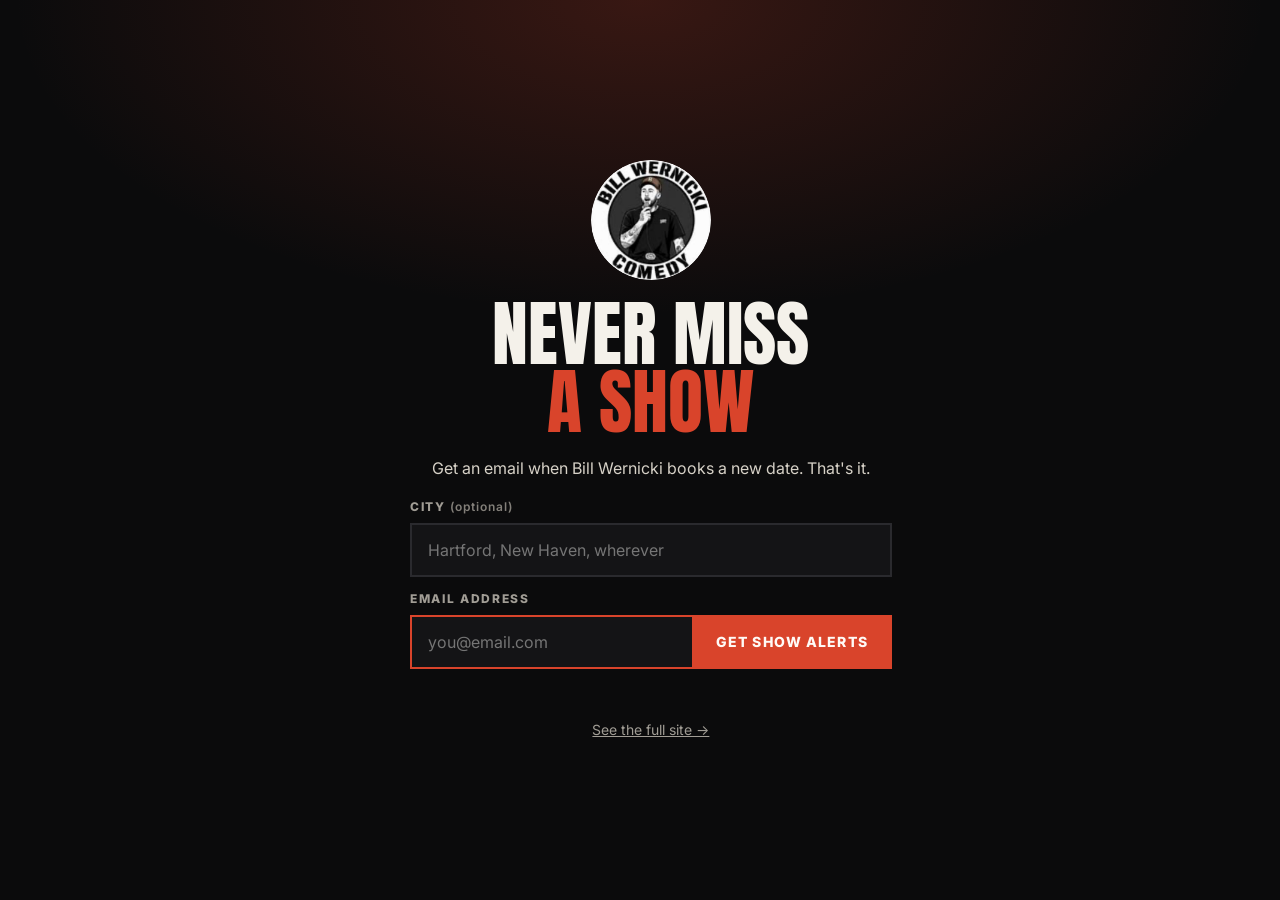
<file: join/index.html>
<!doctype html>
<html lang="en">
<head>
  <meta charset="utf-8">
  <meta name="viewport" content="width=device-width, initial-scale=1">
  <title>Join the list | Bill Wernicki Comedy</title>
  <meta name="description" content="Get an email when Bill Wernicki books a new show.">
  <meta property="og:title" content="Join the list | Bill Wernicki Comedy">
  <meta property="og:description" content="Get an email when Bill Wernicki books a new show.">
  <meta property="og:image" content="https://billwernickicomedy.com/img/bill-comix.jpg">
  <meta property="og:url" content="https://billwernickicomedy.com/join/">
  <link rel="canonical" href="https://billwernickicomedy.com/join/">
  <meta name="theme-color" content="#0b0b0c">
  <link rel="icon" type="image/png" href="../img/bill-wernicki-logo.png">
  <link rel="apple-touch-icon" href="../img/bill-wernicki-logo.png">
  <link rel="preconnect" href="https://fonts.googleapis.com">
  <link rel="preconnect" href="https://fonts.gstatic.com" crossorigin>
  <link href="https://fonts.googleapis.com/css2?family=Anton&family=Inter:wght@400;500;600;800&display=swap" rel="stylesheet">
  <link rel="stylesheet" href="../styles.css?v=35">
</head>
<body>
  <main class="join-page">
    <div class="join-page__card" data-confirm>
      <img class="join-page__logo" src="../img/bill-wernicki-logo.png" alt="Bill Wernicki Comedy logo" width="120" height="120">
      <h1>Never miss<br><span>a show</span></h1>
      <p>Get an email when Bill Wernicki books a new date. That's it.</p>
      <form class="signup" data-signup novalidate>
        <label class="signup__label" for="signup-city">City <span class="signup__opt">(optional)</span></label>
        <input class="signup__city" id="signup-city" name="city" type="text" autocomplete="address-level2" placeholder="Hartford, New Haven, wherever">
        <label class="signup__label" for="signup-email">Email address</label>
        <div class="signup__row">
          <input id="signup-email" type="email" required autocomplete="email" placeholder="you@email.com" autofocus>
          <button class="btn btn--primary" type="submit">Get show alerts</button>
        </div>
        <p class="signup__msg" role="status"></p>
      </form>
      <a class="join-page__back" href="../">See the full site →</a>
    </div>
  </main>
  <script src="../content.js?v=29"></script>
  <script src="../signup.js?v=10"></script>
</body>
</html>
</file>
<file: styles.css>
:root {
  --bg: #0b0b0c;
  --bg-2: #141416;
  --line: #2a2a2e;
  --text: #f4f1ea;
  --muted: #a19d95;
  --accent: #d9442b;        /* Comix brick red */
  --accent-rgb: 217,68,43;
  --accent-hover: #e8573d;
  --accent-deep: #b3331c;    /* darker red for big blocks behind white text */
  --accent-ink: #fffaf6;
  --accent-sub: #ffd9cf;
  --card-from: #22130f;
  --card-line: #4a2a22;
  --red: #e5402a;
  --display: "Anton", "Impact", "Arial Narrow Bold", sans-serif;
  --body: "Inter", system-ui, -apple-system, "Segoe UI", sans-serif;
  --gutter: clamp(16px, 4vw, 48px);
  --max: 1200px;
  color-scheme: dark;
}

* { box-sizing: border-box; }
html { scroll-behavior: smooth; scroll-padding-top: 72px; }
body {
  margin: 0;
  background: var(--bg);
  color: var(--text);
  font: 400 16px/1.55 var(--body);
  -webkit-font-smoothing: antialiased;
  overflow-x: hidden;
}
img { max-width: 100%; display: block; }
a { color: inherit; }
h1, h2, h3 { margin: 0; }

.skip { position: absolute; left: -999px; top: 8px; background: var(--accent); color: var(--accent-ink); padding: 8px 12px; z-index: 100; }
.skip:focus { left: 8px; }

/* ---------- Buttons ---------- */
.btn {
  display: inline-flex; align-items: center; justify-content: center; gap: 8px;
  min-height: 46px; padding: 0 22px;
  font: 800 14px/1 var(--body); letter-spacing: .08em; text-transform: uppercase;
  border: 2px solid transparent; border-radius: 0; cursor: pointer; text-decoration: none;
  transition: transform .15s ease, background .15s ease, color .15s ease, border-color .15s ease;
}
.btn:active { transform: translateY(1px); }
.btn--primary { background: var(--accent); color: var(--accent-ink); }
.btn--primary:hover { background: var(--accent-hover); }
.btn--ghost { background: transparent; color: var(--text); border-color: var(--text); }
.btn--ghost:hover { background: var(--text); color: var(--bg); }
.btn--sm { min-height: 38px; padding: 0 14px; font-size: 12px; }
.btn[aria-disabled="true"] { opacity: .45; pointer-events: none; }
:focus-visible { outline: 2px solid var(--accent); outline-offset: 3px; }

/* ---------- Nav ---------- */
.nav {
  position: fixed; inset: 0 0 auto 0; z-index: 50;
  display: flex; align-items: center; justify-content: space-between;
  height: 64px; padding: 0 var(--gutter);
  background: linear-gradient(to bottom, rgba(11,11,12,.85), rgba(11,11,12,0));
  transition: background .25s ease;
}
.nav.is-solid { background: rgba(11,11,12,.94); backdrop-filter: blur(8px); border-bottom: 1px solid var(--line); }
.nav__logo { display: inline-flex; align-items: center; gap: 12px; font: 400 26px/1 var(--display); letter-spacing: .03em; text-decoration: none; }
.nav__logo img { width: 42px; height: 42px; }
.nav__logo img, .fancard__brand img, .footer__name img { border-radius: 50%; flex: none; }
.nav__links { display: flex; gap: 28px; align-items: center; }
.nav__links a {
  font: 800 14px/1 var(--body); letter-spacing: .1em; text-transform: uppercase; text-decoration: none;
  padding: 8px 0; border-bottom: 2px solid transparent;
}
.nav__links a:hover, .nav__links a.is-active { border-color: var(--accent); }
.nav__links .nav__cta { background: var(--accent); color: var(--accent-ink); padding: 10px 16px; border: 0; }
.nav__toggle { display: none; }
@media (max-width: 420px) { .nav__logo { font-size: 21px; gap: 9px; } .nav__logo img { width: 34px; height: 34px; } }

@media (max-width: 820px) {
  .nav__toggle {
    display: grid; place-content: center; gap: 6px;
    width: 44px; height: 44px; background: none; border: 0; cursor: pointer; padding: 0;
  }
  .nav__toggle span { width: 26px; height: 2px; background: var(--text); transition: transform .2s ease; }
  .nav__toggle[aria-expanded="true"] span:first-child { transform: translateY(4px) rotate(45deg); }
  .nav__toggle[aria-expanded="true"] span:last-child { transform: translateY(-4px) rotate(-45deg); }
  .nav__links {
    position: fixed; inset: 64px 0 auto 0; flex-direction: column; align-items: stretch; gap: 0;
    background: var(--bg); border-bottom: 1px solid var(--line);
    padding: 8px var(--gutter) 20px;
    transform: translateY(-8px); opacity: 0; visibility: hidden; transition: all .2s ease;
  }
  .nav__links.is-open { transform: none; opacity: 1; visibility: visible; }
  .nav__links a { font: 400 30px/1 var(--display); letter-spacing: .03em; padding: 14px 0; border-bottom: 1px solid var(--line); }
  .nav__links .nav__cta { margin-top: 16px; text-align: center; padding: 16px; font: 800 14px/1 var(--body); letter-spacing: .1em; }
}

/* ---------- Hero ---------- */
.hero {
  position: relative; min-height: 100vh; min-height: 100svh;
  display: flex; align-items: flex-end;
  padding: 120px var(--gutter) clamp(40px, 8vh, 96px);
  isolation: isolate; overflow: hidden;
}
.hero__media { position: absolute; inset: 0; z-index: -1; overflow: hidden; }
.hero__media img {
  width: 100%; height: 100%; object-fit: cover; object-position: 58% 40%;
  filter: grayscale(.3) contrast(1.1) brightness(.85);
  transform: scale(1.04);
  animation: heroIn 1.6s ease-out both;
}
.hero__media::after {
  content: ""; position: absolute; inset: 0;
  background:
    radial-gradient(60% 55% at 50% 42%, rgba(var(--accent-rgb),.20), transparent 70%),
    linear-gradient(to right, rgba(11,11,12,.72) 0%, rgba(11,11,12,.38) 45%, rgba(11,11,12,0) 80%),
    linear-gradient(to top, var(--bg) 2%, rgba(11,11,12,.5) 40%, rgba(11,11,12,.12) 70%, rgba(11,11,12,.65));
}
@media (min-width: 900px) {
  .hero__media { left: 40%; }
  .hero__media img { object-position: 60% 35%; }
  .hero__media::after {
    background:
      radial-gradient(45% 60% at 50% 40%, rgba(var(--accent-rgb),.18), transparent 70%),
      linear-gradient(to right, var(--bg) 0%, rgba(11,11,12,.6) 18%, rgba(11,11,12,0) 45%),
      linear-gradient(to top, var(--bg) 0%, rgba(11,11,12,0) 35%, rgba(11,11,12,0) 80%, rgba(11,11,12,.6));
  }
  .eyebrow::before { content: ""; width: 28px; height: 3px; background: var(--accent); }
}
@keyframes heroIn { from { transform: scale(1.12); opacity: 0; } to { transform: scale(1.04); opacity: 1; } }

.hero__content { width: 100%; margin: 0; }  /* lines up with the nav logo, not the centered column */
.eyebrow {
  display: flex; align-items: center; gap: 10px;
  margin: 0 0 12px; color: var(--text); text-shadow: 0 1px 12px rgba(0,0,0,.8);
  font: 800 13px/1 var(--body); letter-spacing: .3em; text-transform: uppercase;
}
/* Hero lockup: --lockup is the width of WERNICKI; COMEDY is scaled up
   (not letter-spaced) to land on exactly the same width (Anton metrics). */
.hero__title {
  --lockup: min(calc(100vw - 2 * var(--gutter)), 520px);
  width: fit-content; margin: 0;
  font: 400 calc(var(--lockup) / 3.5)/.92 var(--display);
  text-transform: uppercase; letter-spacing: 0;
  text-shadow: 0 6px 40px rgba(0,0,0,.5);
}
.hero__title > span { display: block; }
.hero__title .hero__comedy { color: var(--accent); font-size: 1.144em; letter-spacing: 0; padding-top: .02em; line-height: .88; }
@media (min-width: 900px) { .hero__title { --lockup: clamp(400px, 32vw, 560px); } }
.hero__tag { max-width: 34ch; margin: 20px 0 28px; font-size: clamp(16px, 2vw, 20px); color: #dcd7cd; }
.hero__actions { display: flex; flex-wrap: wrap; gap: 12px; }

.hero__next {
  position: absolute; right: var(--gutter); bottom: clamp(40px, 8vh, 96px);
  display: grid; gap: 4px; padding: 16px 20px; max-width: 280px;
  background: rgba(11,11,12,.7); border: 1px solid var(--line); border-left: 3px solid var(--accent);
  text-decoration: none; backdrop-filter: blur(6px);
}
.hero__next:hover { border-color: var(--accent); }
.hero__next[hidden] { display: none; }
.hero__next-label { font: 800 11px/1 var(--body); letter-spacing: .2em; text-transform: uppercase; color: var(--accent); }
.hero__next-body { font: 400 22px/1.15 var(--display); letter-spacing: .02em; text-transform: uppercase; }
@media (max-width: 960px) { .hero__next { display: none !important; } }

/* ---------- Scrolling dates ---------- */
.marquee {
  background: var(--accent-deep); color: var(--accent-ink); overflow: hidden;
  -webkit-user-select: none; user-select: none; -webkit-touch-callout: none; pointer-events: none;
}
.marquee__track { display: flex; width: max-content; will-change: transform; }
.marquee__group { display: flex; flex: none; }
.marquee__group span {
  display: flex; align-items: center; padding: 12px 0;
  font: 400 20px/1 var(--display); letter-spacing: .05em; text-transform: uppercase; white-space: nowrap;
}
.marquee__group span::after { content: ""; width: 6px; height: 6px; margin: 0 22px; border-radius: 50%; background: currentColor; opacity: .6; }
@media (max-width: 600px) {
  .marquee__group span { font-size: 15px; padding: 10px 0; }
  .marquee__group span::after { margin: 0 14px; width: 5px; height: 5px; }
}

@media (prefers-reduced-motion: reduce) {
  .hero__media img { animation: none; }
  html { scroll-behavior: auto; }
}

/* ---------- Sections ---------- */
.section { padding: clamp(64px, 10vw, 120px) var(--gutter); }
.section > * { max-width: var(--max); margin-left: auto; margin-right: auto; }
.section--alt { background: var(--bg-2); border-block: 1px solid var(--line); }
.section__head { display: flex; flex-wrap: wrap; align-items: baseline; justify-content: space-between; gap: 8px 24px; margin-bottom: 40px; }
.section__title { font: 400 clamp(52px, 9vw, 112px)/.9 var(--display); text-transform: uppercase; }
.section__sub { margin: 0; color: var(--muted); max-width: 44ch; }

/* ---------- Shows ---------- */
.shows { list-style: none; margin: 0 auto; padding: 0; border-top: 1px solid var(--line); }
.show {
  display: grid; grid-template-columns: 96px 1fr auto; gap: 24px; align-items: center;
  padding: 22px 0; border-bottom: 1px solid var(--line);
  transition: background .15s ease, padding .15s ease;
}
.show:hover { background: rgba(255,255,255,.03); }
/* Next show: a small "Next up" tag, plus a red pulse when a link lands on it */
.show--next { position: relative; scroll-margin-top: 160px; }
.show__nextup {
  display: inline-block; vertical-align: middle; margin-right: 10px; padding: 4px 8px 3px;
  background: var(--accent); color: var(--accent-ink);
  font: 800 11px/1 var(--body); letter-spacing: .14em; text-transform: uppercase;
}
.show--next::before, .show--next::after { content: ""; position: absolute; pointer-events: none; opacity: 0; }
.show--next::before { left: -14px; top: 10px; bottom: 10px; width: 3px; background: var(--accent); transform: scaleY(0); }
.show--next::after { inset: 0 -14px; background: linear-gradient(to right, rgba(var(--accent-rgb), .22), rgba(var(--accent-rgb), 0) 70%); }
.show--next.is-flash::before { animation: nextBar 2.2s ease-out both; }
.show--next.is-flash::after { animation: nextGlow 2.2s ease-out both; }
@keyframes nextBar { 0% { opacity: 1; transform: scaleY(0); } 20% { transform: scaleY(1); } 75% { opacity: 1; transform: scaleY(1); } 100% { opacity: 0; transform: scaleY(1); } }
@keyframes nextGlow { 0% { opacity: 0; } 15% { opacity: 1; } 35% { opacity: .55; } 50% { opacity: 1; } 100% { opacity: 0; } }
@media (prefers-reduced-motion: reduce) {
  .show--next.is-flash::before { animation: none; opacity: 1; transform: none; }
  .show--next.is-flash::after { animation: none; opacity: .7; }
}
.show__date { display: grid; justify-items: start; line-height: 1; }
.show__mon { font: 800 13px/1 var(--body); letter-spacing: .2em; text-transform: uppercase; color: var(--accent); }
.show__day { font: 400 52px/1 var(--display); }
.show__dow { font: 600 12px/1 var(--body); letter-spacing: .15em; text-transform: uppercase; color: var(--muted); margin-top: 4px; }
.show__venue { font: 400 clamp(22px, 3vw, 30px)/1.1 var(--display); text-transform: uppercase; letter-spacing: .02em; }
.show__meta { color: var(--muted); font-size: 15px; margin-top: 4px; }
.show__note {
  display: inline-block; margin-left: 8px; padding: 3px 8px; vertical-align: 2px;
  font: 800 10px/1 var(--body); letter-spacing: .15em; text-transform: uppercase;
  border: 1px solid var(--accent); color: var(--accent);
}
.show__cta { display: flex; flex-wrap: wrap; gap: 8px; }
.shows__empty { padding: 32px 0; color: var(--muted); border-bottom: 1px solid var(--line); }

@media (max-width: 640px) {
  .show { grid-template-columns: 64px 1fr; gap: 6px 16px; }
  .show__day { font-size: 40px; }
  .show__cta { grid-column: 2; margin-top: 8px; }
}

.past { margin-top: 40px; }
.past summary {
  cursor: pointer; list-style: none; padding: 14px 0;
  font: 800 13px/1.4 var(--body); letter-spacing: .15em; text-transform: uppercase;
}
.past summary::-webkit-details-marker { display: none; }
.past summary::before { content: "+"; display: inline-block; width: 22px; color: var(--accent); font-size: 18px; }
.past[open] summary::before { content: "–"; }
.past__hint { color: var(--muted); font-weight: 500; letter-spacing: .02em; text-transform: none; }
.shows--past .show__venue { font-size: clamp(18px, 2.4vw, 24px); }
.shows--past .show__day { font-size: 40px; }
.btn--attend[aria-pressed="true"] { background: var(--accent); color: var(--accent-ink); border-color: var(--accent); }

/* ---------- Clips ---------- */
.clips { display: grid; grid-template-columns: repeat(3, 1fr); gap: 20px; }
.clip { position: relative; margin: 0; }
.clip--featured { grid-column: 1 / -1; }
.clip__frame {
  position: relative; display: block; width: 100%; aspect-ratio: 16 / 9; overflow: hidden;
  background: #000; border: 0; padding: 0; cursor: pointer; color: var(--text);
}
.clip__frame img { width: 100%; height: 100%; object-fit: cover; transition: transform .4s ease, filter .4s ease; filter: grayscale(.4) brightness(.75); }
.clip__frame:hover img { transform: scale(1.04); filter: grayscale(0) brightness(.85); }
.clip__frame--playing { cursor: auto; }
.clip__frame iframe { position: absolute; inset: 0; width: 100%; height: 100%; border: 0; }
.clip__play {
  position: absolute; left: 50%; top: 72%; translate: -50% -50%;
  width: 72px; height: 72px; border-radius: 50%; background: var(--accent);
  display: grid; place-items: center; box-shadow: 0 10px 30px rgba(0,0,0,.5);
  transition: transform .2s ease;
}
.clip__play::before { content: ""; margin-left: 5px; border-left: 20px solid var(--accent-ink); border-block: 12px solid transparent; }
.clip__frame:hover .clip__play { transform: scale(1.08); }
.clip__soon {
  position: absolute; left: 12px; top: 12px; padding: 5px 9px; background: rgba(11,11,12,.8);
  font: 800 10px/1 var(--body); letter-spacing: .18em; text-transform: uppercase;
}
.clip figcaption { display: flex; justify-content: space-between; gap: 12px; padding-top: 12px; }
.clip__title { font: 400 22px/1.1 var(--display); text-transform: uppercase; letter-spacing: .02em; }
.clip--featured .clip__title { font-size: clamp(26px, 3.4vw, 40px); }
/* Instagram posts are tall: the featured IG clip sits beside the photo-tiles as a portrait card. */
.clip--ig.clip--featured { grid-column: auto; grid-row: span 2; }
.clip--ig .clip__frame { aspect-ratio: 4 / 5; }
.clip--ig .clip__frame:has(iframe) { aspect-ratio: auto; height: 640px; background: #fff; }
/* A lone placeholder beside the featured clip fills the space to its right. */
.clip--featured + .clip:last-child { grid-column: span 2; }
.clip__len { color: var(--muted); font-size: 14px; white-space: nowrap; }
@media (max-width: 820px) { .clips { grid-template-columns: 1fr 1fr; } }
@media (max-width: 520px) { .clips { grid-template-columns: 1fr; } .clip--featured + .clip:last-child { grid-column: auto; } }

/* ---------- More ---------- */
.more { display: grid; grid-template-columns: 1.3fr 1fr; gap: 40px; align-items: start; }
.more__about { display: grid; grid-template-columns: minmax(180px, 260px) 1fr; gap: 24px; align-items: start; }
.more__about img { aspect-ratio: 3 / 4; object-fit: cover; object-position: 55% 45%; }
.more__about h3 { font: 400 32px/1 var(--display); text-transform: uppercase; margin-bottom: 12px; }
.more__about p { margin: 0; color: #d6d1c7; }
.socials { list-style: none; margin: 0; padding: 0; border-top: 1px solid var(--line); }
.socials a {
  display: flex; justify-content: space-between; align-items: center; gap: 16px;
  padding: 18px 0; border-bottom: 1px solid var(--line); text-decoration: none;
}
.socials b { font: 400 28px/1 var(--display); text-transform: uppercase; letter-spacing: .02em; }
.socials span { color: var(--muted); font-size: 14px; }
.socials a::after { content: "↗"; font-size: 20px; transition: transform .2s ease; }
.socials a:hover b { color: var(--accent); }
.socials a:hover::after { transform: translate(3px,-3px); color: var(--accent); }
.socials__label { margin-left: auto; }
@media (max-width: 860px) { .more { grid-template-columns: 1fr; } }
@media (max-width: 520px) { .more__about { grid-template-columns: 1fr; } .more__about img { width: 100%; aspect-ratio: 4 / 3; object-position: 50% 40%; } }

/* Phone pass: consistent section heads, full-width buttons, tidier stats labels */
@media (max-width: 600px) {
  .section__head { flex-direction: column; align-items: flex-start; gap: 12px; margin-bottom: 32px; }
  .contact__form .btn--primary { justify-self: stretch; }
  .fancard__stats span { font-size: 12px; letter-spacing: .06em; }
  .hero__tag { margin: 16px 0 24px; }
  .socials span { white-space: nowrap; font-size: 13px; }
  .socials b { font-size: 24px; }
}

/* ---------- Merch ---------- */
.merch { display: grid; grid-template-columns: repeat(3, 1fr); gap: 20px; }
.product { background: var(--bg); border: 1px solid var(--line); display: flex; flex-direction: column; }
.product__art { aspect-ratio: 1; display: grid; place-items: center; background: radial-gradient(circle at 50% 40%, #232327, #111113 70%); }
.product__art svg { width: 70%; height: 70%; }
.product__body { display: flex; justify-content: space-between; align-items: center; gap: 12px; padding: 16px 18px; border-top: 1px solid var(--line); }
.product__name { font: 400 22px/1.1 var(--display); text-transform: uppercase; letter-spacing: .02em; }
.product__price { color: var(--muted); font-size: 14px; }
@media (max-width: 820px) { .merch { grid-template-columns: 1fr 1fr; } }
@media (max-width: 520px) { .merch { grid-template-columns: 1fr; } }

/* ---------- Fan card ---------- */
.fancard { display: grid; grid-template-columns: 1.2fr 1fr; gap: 40px; align-items: center; }
.fancard__card {
  position: relative; padding: 28px; overflow: hidden;
  background:
    radial-gradient(120% 90% at 100% 0%, rgba(var(--accent-rgb),.35), transparent 55%),
    linear-gradient(135deg, var(--card-from), #0e0e10);
  border: 1px solid var(--card-line); box-shadow: 0 30px 60px rgba(0,0,0,.45);
}

.fancard__top { display: flex; justify-content: space-between; align-items: center; gap: 12px; margin-bottom: 28px; }
.fancard__brand { display: inline-flex; align-items: center; gap: 12px; font: 400 22px/1 var(--display); letter-spacing: .06em; }
.fancard__stats { position: relative; z-index: 1; display: grid; grid-template-columns: 1fr 1fr; gap: 24px 16px; }
.fancard__stats b { display: block; font: 400 clamp(48px, 7vw, 72px)/1 var(--display); }
.fancard__stats span { color: var(--muted); font-size: 13px; letter-spacing: .1em; text-transform: uppercase; font-weight: 600; }
.fancard__first { position: relative; z-index: 1; margin: 24px 0 0; padding-top: 16px; border-top: 1px solid var(--card-line); color: #d6d1c7; font-size: 14px; }
.fancard__side h3 { font: 400 32px/1 var(--display); text-transform: uppercase; margin-bottom: 12px; }
.fancard__side ul { margin: 0 0 24px; padding-left: 18px; color: #d6d1c7; }
.fancard__side li { margin-bottom: 6px; }
.fancard__actions { display: flex; flex-wrap: wrap; gap: 12px; }
.fancard__msg { min-height: 1.5em; color: var(--accent); font-size: 14px; }
@media (max-width: 860px) { .fancard { grid-template-columns: 1fr; } }

/* ---------- Contact ---------- */
.section--contact { background: var(--accent-deep); color: var(--accent-ink); }
.section--contact .section__sub { color: var(--accent-sub); }
.contact { display: grid; grid-template-columns: 1fr 1.2fr; gap: 48px; }
.contact__row { display: grid; gap: 4px; padding: 18px 0; border-bottom: 1px solid currentColor; border-bottom-color: color-mix(in srgb, currentColor 25%, transparent); }
.contact__row span { font: 800 12px/1 var(--body); letter-spacing: .18em; text-transform: uppercase; opacity: .7; }
.contact__row a, .contact__row b { font: 400 clamp(22px, 3vw, 30px)/1.1 var(--display); letter-spacing: .02em; text-decoration: none; word-break: break-word; font-weight: 400; }
.contact__row a:hover { text-decoration: underline; }
.contact__form { display: grid; gap: 16px; }
.contact__form[hidden], .contact__row[hidden], .contact__dm[hidden] { display: none; }
.contact__dm { align-self: start; padding: 28px; background: rgba(0,0,0,.18); }
.contact__dm p { margin: 0 0 20px; font-size: 18px; max-width: 40ch; }
.contact__dm .btn--primary { background: var(--bg); color: var(--text); }
.contact__dm .btn--primary:hover { background: #000; }
.contact__form label { display: grid; gap: 6px; font: 800 12px/1 var(--body); letter-spacing: .14em; text-transform: uppercase; }
.contact__form input, .contact__form select, .contact__form textarea {
  width: 100%; padding: 14px; font: 400 16px/1.4 var(--body); color: var(--text);
  background: var(--bg); border: 2px solid var(--bg); border-radius: 0; letter-spacing: 0; text-transform: none;
}
.contact__form input:focus, .contact__form select:focus, .contact__form textarea:focus { outline: none; border-color: #fff; }
.contact__form .btn--primary { background: var(--bg); color: var(--text); justify-self: start; min-width: 160px; }
.contact__form .btn--primary:hover { background: #000; }
.section--contact :focus-visible { outline-color: var(--bg); }
@media (max-width: 860px) { .contact { grid-template-columns: 1fr; } }

/* ---------- Footer ---------- */
.footer {
  display: flex; flex-wrap: wrap; justify-content: space-between; align-items: center; gap: 12px 24px;
  padding: 28px var(--gutter); color: var(--muted); font-size: 14px; border-top: 1px solid var(--line);
}
.footer__name { display: inline-flex; align-items: center; gap: 12px; font: 400 22px/1 var(--display); letter-spacing: .05em; color: var(--text); }
.footer a { text-decoration: none; }
.footer a:hover { color: var(--accent); }

/* ---------- Reveal on scroll ---------- */
.reveal { opacity: 0; transform: translateY(18px); transition: opacity .6s ease, transform .6s ease; }
.reveal.is-in { opacity: 1; transform: none; }
@media (prefers-reduced-motion: reduce) { .reveal { opacity: 1; transform: none; transition: none; } }

/* Small phones: let long handles wrap instead of pushing the page sideways */
.more > *, .more__about > * { min-width: 0; }
.socials span { overflow-wrap: anywhere; text-align: right; }

/* ---------- Join the list ---------- */
.join { border-top: 1px solid var(--line); }
.join__inner { display: grid; grid-template-columns: 1fr 1fr; gap: 32px 48px; align-items: end; }
.join .section__sub { margin-top: 12px; }
.signup { display: grid; gap: 10px; }
.signup__label { font: 800 12px/1 var(--body); letter-spacing: .14em; text-transform: uppercase; color: var(--muted); }
.signup__row { display: flex; gap: 0; }
.signup__row input {
  flex: 1; min-width: 0; padding: 0 16px; min-height: 54px;
  font: 400 16px/1 var(--body); color: var(--text); background: var(--bg-2);
  border: 2px solid var(--line); border-right: 0; border-radius: 0;
}
.signup__row input:focus { outline: none; border-color: var(--accent); }
.signup__row .btn { min-height: 54px; white-space: nowrap; }
.signup__msg { min-height: 1.4em; margin: 0; font-size: 14px; color: var(--muted); }
.signup__msg.is-ok { color: var(--text); }
.signup__msg.is-err { color: var(--accent-hover); }
@media (max-width: 860px) { .join__inner { grid-template-columns: minmax(0, 1fr); } }
@media (max-width: 480px) {
  .signup__row { flex-direction: column; gap: 10px; }
  .signup__row input { border-right: 2px solid var(--line); }
}

/* Stand-alone signup page (join/) */
.join-page { min-height: 100vh; min-height: 100svh; display: grid; place-items: center; padding: 32px 16px; text-align: center;
  background: radial-gradient(70% 50% at 50% 0%, rgba(var(--accent-rgb),.22), transparent 70%), var(--bg); }
.join-page__card { width: 100%; max-width: 460px; display: grid; gap: 20px; justify-items: center; }
.join-page__logo { width: 120px; height: 120px; border-radius: 50%; }
.join-page h1 { font: 400 clamp(44px, 12vw, 72px)/.95 var(--display); text-transform: uppercase; }
.join-page h1 span { color: var(--accent); }
.join-page p { margin: 0; color: #d6d1c7; }
.join-page .signup { width: 100%; text-align: left; }
.join-page__back { color: var(--muted); font-size: 14px; }

.contact__copy { user-select: all; -webkit-user-select: all; word-break: break-all; }
.contact__status { min-height: 1.4em; margin: 10px 0 0; font-size: 14px; }
.contact__status.is-ok { color: var(--text); }
.contact__status.is-err { color: #fff; font-weight: 600; }
.contact__status a { color: inherit; text-decoration: underline; word-break: break-all; }

@media (max-width: 600px) {
  .contact__row a, .contact__row b { font-size: clamp(18px, 6vw, 26px); }
}

/* Phones: leave room for the date banner above Safari's toolbar. */
@media (max-width: 600px) {
  .hero { min-height: calc(100vh - 48px); min-height: calc(100svh - 48px); padding-bottom: 32px; }
}

/* Stats hidden for now (no media yet): delete this rule to bring back the
   "I was there" buttons and the Past shows hint. */
.btn--attend, .past__hint { display: none !important; }

/* Phones: "Next up" tag sits on its own line above long venue names */
@media (max-width: 600px) {
  .show__venue { display: flex; flex-wrap: wrap; align-items: center; column-gap: 10px; row-gap: 6px; }
  .show__nextup { margin: 0 100% 2px 0; white-space: nowrap; flex: none; }
  .show__note { margin-left: 0; vertical-align: 0; white-space: nowrap; flex: none; }
}

/* Newsletter: optional city field */
.signup__opt { font-weight: 600; letter-spacing: .08em; text-transform: none; opacity: .8; }
.signup__city {
  width: 100%; padding: 0 16px; min-height: 54px; margin-bottom: 6px;
  font: 400 16px/1 var(--body); color: var(--text); background: var(--bg-2);
  border: 2px solid var(--line); border-radius: 0;
}
.signup__city:focus { outline: none; border-color: var(--accent); }

/* Phones: hero buttons share one row, each half width; they stack on very small screens */
@media (max-width: 600px) {
  .hero__actions { gap: 10px; }
  .hero__actions .btn { flex: 1 1 0; min-width: max-content; padding-left: 14px; padding-right: 14px; letter-spacing: .06em; text-align: center; justify-content: center; }
}

/* ---------- Hero name intro: BILL ... WERNICKI ... COMEDY ----------
   Each line slams down from oversized and settles; COMEDY lands hardest and
   jolts the block. Then the rest of the hero fades up. About 1.4s total. */
.intro .hero__title > span,
.intro .eyebrow, .intro .hero__tag, .intro .hero__actions, .intro .hero__next { opacity: 0; }
.intro-go .hero__title > span { transform-origin: 0 80%; animation: slam .42s cubic-bezier(.2,.9,.25,1) both; }
.intro-go .hero__title > span:nth-child(1) { animation-delay: .05s; }
.intro-go .hero__title > span:nth-child(2) { animation-delay: .38s; }
.intro-go .hero__title > .hero__comedy { animation: slamHard .5s cubic-bezier(.2,.9,.25,1) .74s both; }
.intro-go .hero__title { animation: jolt .32s ease-out 1.02s both; }
.intro-go .eyebrow { animation: rise .5s ease-out 1.15s both; }
.intro-go .hero__tag { animation: rise .5s ease-out 1.25s both; }
.intro-go .hero__actions { animation: rise .5s ease-out 1.35s both; }
.intro-go .hero__next { animation: rise .5s ease-out 1.45s both; }
@keyframes slam {
  0%   { opacity: 0; transform: scale(1.6); filter: blur(6px); }
  55%  { opacity: 1; transform: scale(.97); filter: blur(0); }
  100% { opacity: 1; transform: scale(1); }
}
@keyframes slamHard {
  0%   { opacity: 0; transform: scale(2.1) rotate(-2deg); filter: blur(8px); }
  55%  { opacity: 1; transform: scale(.94) rotate(0); filter: blur(0); }
  75%  { transform: scale(1.03); }
  100% { opacity: 1; transform: scale(1); }
}
@keyframes jolt {
  0%, 100% { transform: translate(0, 0); }
  20% { transform: translate(-4px, 3px); }
  45% { transform: translate(3px, -2px); }
  70% { transform: translate(-2px, 1px); }
}
@keyframes rise { from { opacity: 0; transform: translateY(12px); } to { opacity: 1; transform: none; } }

/* Reduce Motion on: same beats, a softer hit. Each line settles from a touch big
   (1.06) with a crisp fade, COMEDY lands with a quick red glow. No blur, shake or jolt. */
.intro-calm.intro-go .hero__title > span { animation-name: settle; animation-duration: .38s; animation-timing-function: cubic-bezier(.2,.9,.3,1); }
.intro-calm.intro-go .hero__title > .hero__comedy { animation-name: settleHot; animation-duration: 2.8s; animation-timing-function: linear; }
.intro-calm.intro-go .hero__title { animation: none; }
.intro-calm.intro-go .eyebrow, .intro-calm.intro-go .hero__tag,
.intro-calm.intro-go .hero__actions, .intro-calm.intro-go .hero__next { animation-name: fadeIn; }
@keyframes fadeIn { from { opacity: 0; } to { opacity: 1; } }
@keyframes settle {
  0%   { opacity: 0; transform: scale(1.06) translateY(-4px); }
  60%  { opacity: 1; }
  100% { opacity: 1; transform: none; }
}
@keyframes settleHot {
  /* glow lands hot, holds, then an exponential tail that spreads as it fades to exactly 0 */
  0%   { opacity: 0; transform: scale(1.08); text-shadow: 0 6px 40px rgba(0,0,0,.5), 0 0 20px rgba(var(--accent-rgb),0); animation-timing-function: cubic-bezier(.2,.9,.3,1); }
  9%   { opacity: 1; transform: scale(1); text-shadow: 0 6px 40px rgba(0,0,0,.5), 0 0 26px rgba(var(--accent-rgb),.85); }
  32%  { text-shadow: 0 6px 40px rgba(0,0,0,.5), 0 0 30px rgba(var(--accent-rgb),.78); }
  36.9% { text-shadow: 0 6px 40px rgba(0,0,0,.5), 0 0 38px rgba(var(--accent-rgb),0.575); }
  41.7% { text-shadow: 0 6px 40px rgba(0,0,0,.5), 0 0 46px rgba(var(--accent-rgb),0.423); }
  46.6% { text-shadow: 0 6px 40px rgba(0,0,0,.5), 0 0 53px rgba(var(--accent-rgb),0.31); }
  51.4% { text-shadow: 0 6px 40px rgba(0,0,0,.5), 0 0 59px rgba(var(--accent-rgb),0.227); }
  56.3% { text-shadow: 0 6px 40px rgba(0,0,0,.5), 0 0 65px rgba(var(--accent-rgb),0.165); }
  61.1% { text-shadow: 0 6px 40px rgba(0,0,0,.5), 0 0 70px rgba(var(--accent-rgb),0.119); }
  66% { text-shadow: 0 6px 40px rgba(0,0,0,.5), 0 0 75px rgba(var(--accent-rgb),0.085); }
  70.9% { text-shadow: 0 6px 40px rgba(0,0,0,.5), 0 0 79px rgba(var(--accent-rgb),0.06); }
  75.7% { text-shadow: 0 6px 40px rgba(0,0,0,.5), 0 0 82px rgba(var(--accent-rgb),0.041); }
  80.6% { text-shadow: 0 6px 40px rgba(0,0,0,.5), 0 0 85px rgba(var(--accent-rgb),0.028); }
  85.4% { text-shadow: 0 6px 40px rgba(0,0,0,.5), 0 0 87px rgba(var(--accent-rgb),0.017); }
  90.3% { text-shadow: 0 6px 40px rgba(0,0,0,.5), 0 0 89px rgba(var(--accent-rgb),0.01); }
  95.1% { text-shadow: 0 6px 40px rgba(0,0,0,.5), 0 0 90px rgba(var(--accent-rgb),0.004); }
  100% { opacity: 1; transform: none; text-shadow: 0 6px 40px rgba(0,0,0,.5), 0 0 90px rgba(var(--accent-rgb),0); }
}

/* Hero buttons: tighter tracking, a touch taller, equal halves on phones with room inside */
.hero__actions .btn { min-height: 56px; padding: 0 30px; letter-spacing: .05em; font-size: 16px; }
@media (max-width: 600px) {
  .hero__actions { gap: 10px; }
  .hero__actions .btn { flex: 1 1 0; min-width: 0; min-height: 54px; padding: 0 8px; font-size: clamp(13px, 3.8vw, 16px); letter-spacing: .03em; white-space: nowrap; }
}
@media (max-width: 340px) {
  .hero__actions .btn { flex-basis: 100%; }
}

/* COMEDY glow streak (behind the letters): a soft horizontal line through the word's middle that tapers
   to thin points at both ends (scanner-line feel), fading out on the same wispy tail. */
.hero__title .hero__comedy { position: relative; isolation: isolate; }
.hero__title .hero__comedy::after {
  content: ""; position: absolute; z-index: -1; pointer-events: none;
  left: -75%; right: -75%; top: 50%; height: .18em;
  transform: translateY(-50%);
  background: radial-gradient(50% 50% at 50% 50%, rgba(255,160,130,1) 0%, rgba(var(--accent-rgb),.85) 25%, rgba(var(--accent-rgb),.3) 60%, rgba(var(--accent-rgb),0) 100%);
  -webkit-mask: linear-gradient(90deg, transparent 0%, #000 30%, #000 70%, transparent 100%), linear-gradient(transparent 0%, #000 35%, #000 65%, transparent 100%);
  -webkit-mask-composite: source-in; mask-composite: intersect;
  filter: blur(4px); opacity: 0;
}
.intro-calm.intro-go .hero__title .hero__comedy::after { animation: streak 2.8s linear .74s both; }
@keyframes streak {
  0%   { opacity: 0; transform: translateY(-50%) scaleX(.25); animation-timing-function: cubic-bezier(.2,.9,.3,1); }
  9%   { opacity: 1; transform: translateY(-50%) scaleX(1); }
  32%  { opacity: .92; transform: translateY(-50%) scaleX(1.04); }
  36.9% { opacity: 0.678; transform: translateY(-50%) scaleX(1.076); }
  41.7% { opacity: 0.499; transform: translateY(-50%) scaleX(1.109); }
  46.6% { opacity: 0.366; transform: translateY(-50%) scaleX(1.139); }
  51.4% { opacity: 0.267; transform: translateY(-50%) scaleX(1.167); }
  56.3% { opacity: 0.194; transform: translateY(-50%) scaleX(1.193); }
  61.1% { opacity: 0.14; transform: translateY(-50%) scaleX(1.215); }
  66% { opacity: 0.1; transform: translateY(-50%) scaleX(1.235); }
  70.9% { opacity: 0.071; transform: translateY(-50%) scaleX(1.252); }
  75.7% { opacity: 0.049; transform: translateY(-50%) scaleX(1.267); }
  80.6% { opacity: 0.032; transform: translateY(-50%) scaleX(1.279); }
  85.4% { opacity: 0.02; transform: translateY(-50%) scaleX(1.288); }
  90.3% { opacity: 0.012; transform: translateY(-50%) scaleX(1.295); }
  95.1% { opacity: 0.005; transform: translateY(-50%) scaleX(1.299); }
  100% { opacity: 0; transform: translateY(-50%) scaleX(1.300); }
}

/* Clips as a reel of tall tiles (YouTube Shorts) */
.clips.clips--reel { grid-template-columns: repeat(4, 1fr); gap: 18px; }
.clips--reel .clip.clip--tall { grid-column: auto; grid-row: auto; }
.clips--reel .clip--tall .clip__frame,
.clips--reel .clip--tall .clip__frame:has(iframe) { aspect-ratio: 9 / 16; height: auto; background: #000; }
.clips--reel .clip--tall .clip__frame img { object-position: 50% 50% !important; }
.clips--reel .clip--tall .clip__title { font-size: 18px; }
.clips--reel .clip--tall .clip__soon { top: auto; bottom: 12px; }
/* A wide featured clip (compilation) sits full width above the reel */
.clips.clips--lead { grid-template-columns: 1fr; margin-bottom: 24px; }
.clips__more { margin-top: 24px; }
.clips__more a { color: var(--text); font-weight: 800; letter-spacing: .04em; text-transform: uppercase; font-size: 14px; text-decoration: none; border-bottom: 2px solid var(--accent); padding-bottom: 3px; }
.clips__more a:hover { color: var(--accent); }
@media (max-width: 900px) {
  .clips.clips--reel { display: flex; overflow-x: auto; scroll-snap-type: x mandatory; gap: 12px;
    margin: 0 calc(-1 * var(--gutter)); padding: 0 var(--gutter) 6px; scroll-padding: 0 var(--gutter); scrollbar-width: none; }
  .clips.clips--reel::-webkit-scrollbar { display: none; }
  .clips--reel .clip--tall { flex: 0 0 min(58vw, 240px); scroll-snap-align: start; }
}
/* Desktop: the hero is left-aligned, so keep the COMEDY streak close to the word */
@media (min-width: 900px) {
  .hero__title .hero__comedy::after { left: -22%; right: -22%; }
}
</file>
